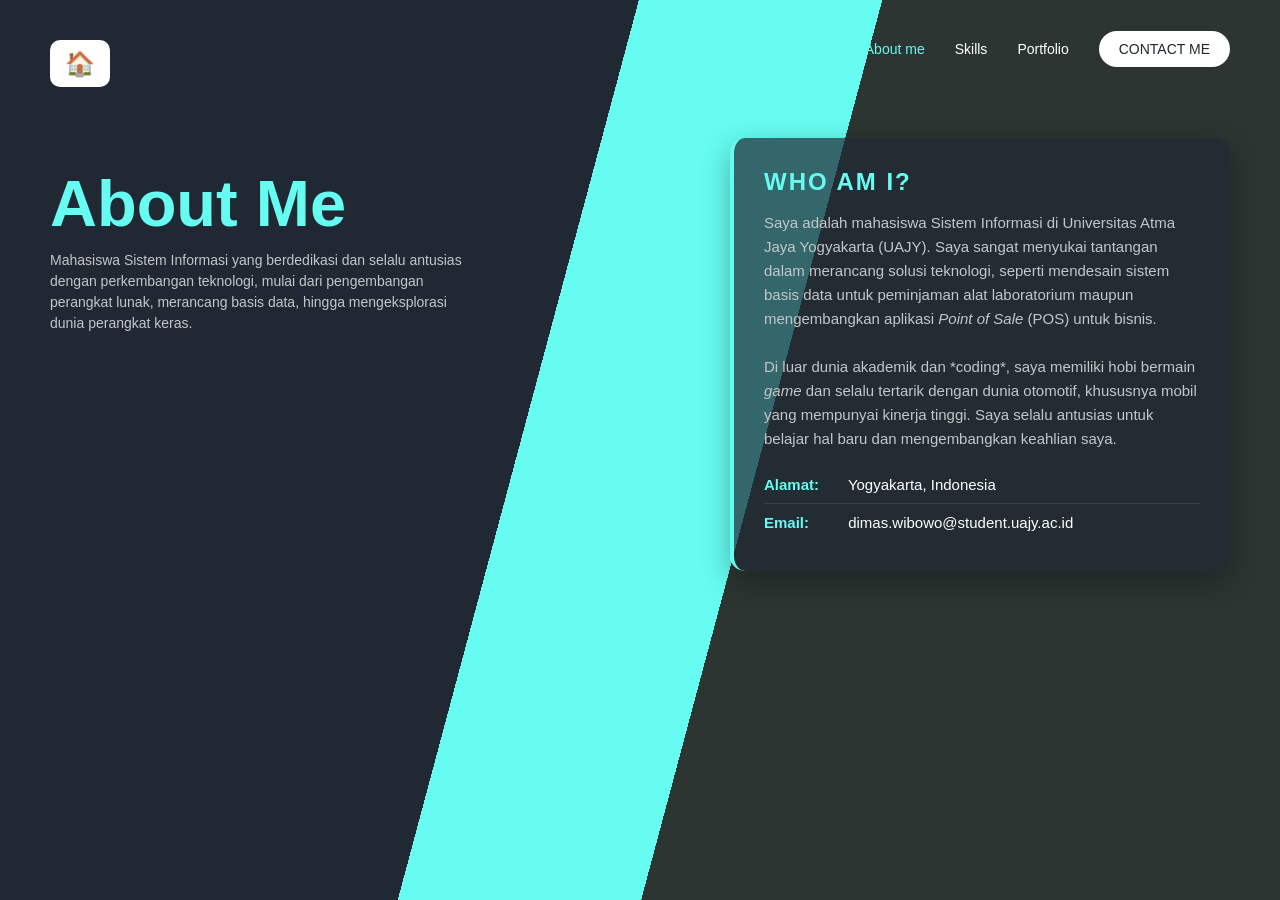
<file: About.html>
<!DOCTYPE html>
<html lang="id">
<head>
    <meta charset="UTF-8">
    <meta name="viewport" content="width=device-width, initial-scale=1.0">
    <title>About Me - Dimas Wicaksono Wibowo</title>
    <link rel="stylesheet" href="Stylesheet.css">
</head>
<body>
    <div class="container">
        <div class="left-side">
            <div class="home-icon">
                <a href="index.html">🏠</a>
            </div>
            
            <div class="hero-text">
                <h1>About Me</h1>
                <p class="short-bio">
                    Mahasiswa Sistem Informasi yang berdedikasi dan selalu antusias dengan perkembangan teknologi, mulai dari pengembangan perangkat lunak, merancang basis data, hingga mengeksplorasi dunia perangkat keras.
                </p>
            </div>
        </div>

        <div class="right-side">
            <nav class="navbar">
                <ul>
                    <li><a href="About.html" style="color: #66fcf1;">About me</a></li>
                    <li><a href="Skills.html">Skills</a></li>
                    <li><a href="Portfolio.html">Portfolio</a></li>
                    <li><a href="Contact.html" class="btn-contact">CONTACT ME</a></li>
                </ul>
            </nav>

            <div class="about-content">
                <h2 class="about-title">WHO AM I?</h2>
                <p class="about-desc">
                    Saya adalah mahasiswa Sistem Informasi di Universitas Atma Jaya Yogyakarta (UAJY). Saya sangat menyukai tantangan dalam merancang solusi teknologi, seperti mendesain sistem basis data untuk peminjaman alat laboratorium maupun mengembangkan aplikasi <em>Point of Sale</em> (POS) untuk bisnis. 
                    <br><br>
                    Di luar dunia akademik dan *coding*, saya memiliki hobi bermain <em>game</em> dan selalu tertarik dengan dunia otomotif, khususnya mobil yang mempunyai kinerja tinggi. Saya selalu antusias untuk belajar hal baru dan mengembangkan keahlian saya.
                </p>
                
                <ul class="about-details">
                    <li><strong>Alamat:</strong> Yogyakarta, Indonesia</li>
                    <li><strong>Email:</strong> dimas.wibowo@student.uajy.ac.id</li>
                </ul>
            </div>
        </div>
    </div>
</body>
</html>
</file>
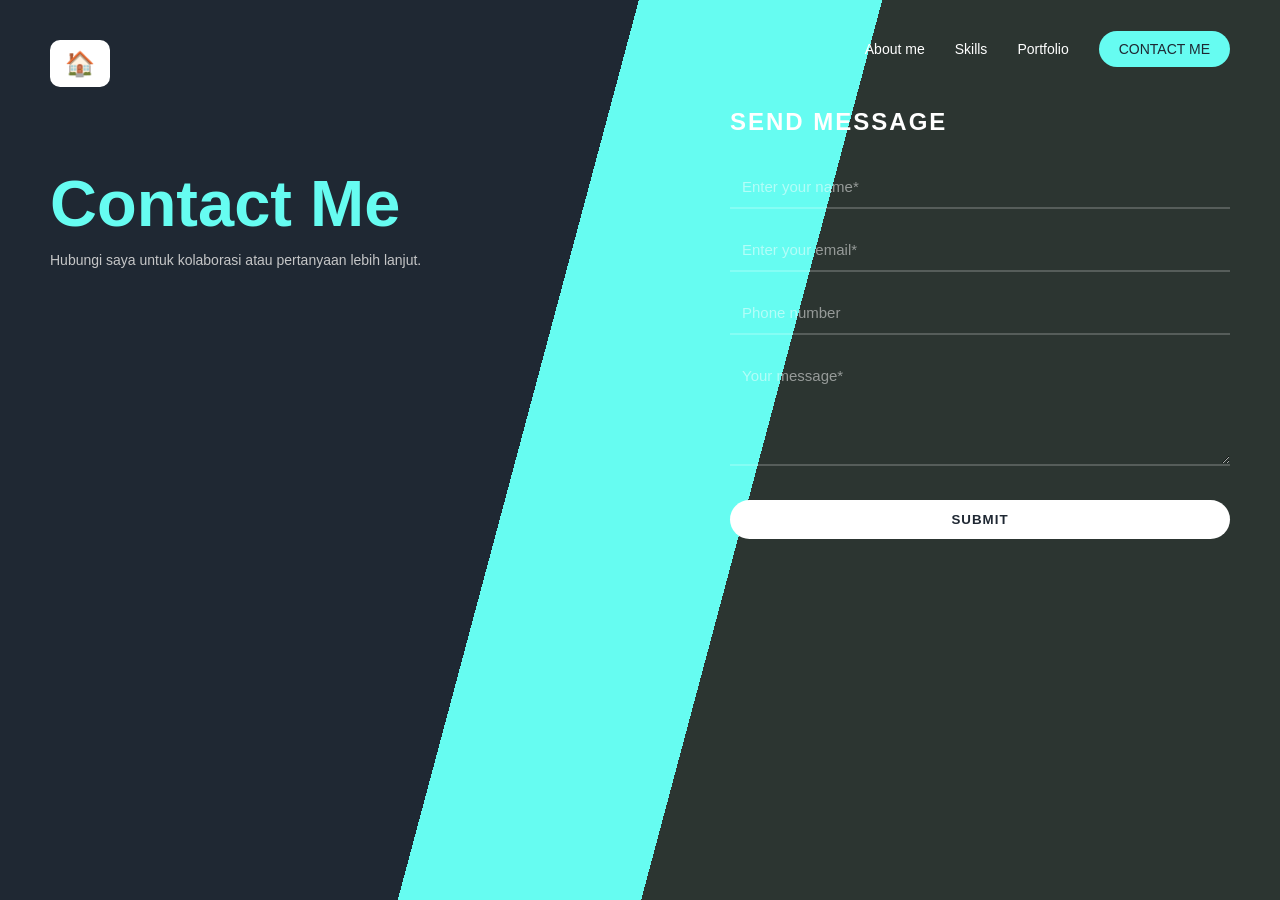
<file: Contact.html>
<!DOCTYPE html>
<html lang="id">
<head>
    <meta charset="UTF-8">
    <meta name="viewport" content="width=device-width, initial-scale=1.0">
    <title>Contact Me</title>
    <link rel="stylesheet" href="Stylesheet.css">
</head>
<body>
    <div class="container">
        <div class="left-side">
            <div class="home-icon">
                <a href="index.html">🏠</a>
            </div>
            <div class="hero-text">
                <h1>Contact Me</h1>
                <p class="short-bio">Hubungi saya untuk kolaborasi atau pertanyaan lebih lanjut.</p>
            </div>
        </div>
        <div class="right-side">
            <nav class="navbar">
                <ul>
                    <li><a href="About.html">About me</a></li>
                    <li><a href="Skills.html">Skills</a></li>
                    <li><a href="Portfolio.html">Portfolio</a></li>
                    <li><a href="Contact.html" class="btn-contact" style="background-color: #66fcf1;">CONTACT ME</a></li>
                </ul>
            </nav>
            <div class="contact-content">
                <h2 class="contact-title">SEND MESSAGE</h2>
                <form class="contact-form">
                    <div class="form-group"><input type="text" placeholder="Enter your name*" required></div>
                    <div class="form-group"><input type="email" placeholder="Enter your email*" required></div>
                    <div class="form-group"><input type="tel" placeholder="Phone number"></div>
                    <div class="form-group"><textarea placeholder="Your message*" rows="5" required></textarea></div>
                    <button type="submit" class="btn-submit">SUBMIT</button>
                </form>
            </div>
        </div>
    </div>
</body>
</html>
</file>
<file: Stylesheet.css>
* {
    margin: 0;
    padding: 0;
    box-sizing: border-box;
    font-family: 'Segoe UI', Tahoma, Geneva, Verdana, sans-serif;
}

body {
    background: linear-gradient(105deg, 
        #1f2833 0%, #1f2833 42%,   
        #66fcf1 42%, #66fcf1 58%,  
        #2c3531 58%, #2c3531 100%  
    );
    color: #ffffff;
    height: 100vh;
    overflow: hidden;
}

.container {
    display: flex;
    height: 100vh;
    background: transparent; 
}

.left-side {
    width: 50%;
    padding: 50px;
    display: flex;
    flex-direction: column;
    justify-content: space-between;
}

.home-icon a {
    text-decoration: none;
    font-size: 24px;
    background: #ffffff;
    color: #1f2833;
    padding: 10px 15px;
    border-radius: 10px;
    width: fit-content;
}

.hero-text {
    margin-top: 80px;
    flex-grow: 1;
}

.hero-text p {
    font-size: 18px;
    color: #c5c6c7;
}

.hero-text h1 {
    font-size: 65px;
    line-height: 1.1;
    margin: 10px 0;
    color: #66fcf1; 
}

.hero-text h2 {
    font-size: 18px;
    font-weight: normal;
    color: #ffffff;
    margin-bottom: 20px;
}

.short-bio {
    font-size: 14px !important;
    margin-bottom: 30px;
    line-height: 1.5;
    max-width: 80%;
}

.social-icons {
    display: flex;
    gap: 15px;
}

.social-icons a {
    text-decoration: none;
    color: #1f2833;
    background-color: #ffffff;
    width: 40px;
    height: 40px;
    display: flex;
    align-items: center;
    justify-content: center;
    border-radius: 8px;
    font-weight: bold;
    transition: 0.3s;
}

.social-icons a:hover {
    background-color: #66fcf1;
    color: #1f2833;
}

.right-side {
    width: 50%;
    padding: 40px 50px;
    display: flex;
    flex-direction: column;
    align-items: flex-end;
}

.navbar ul {
    list-style: none;
    display: flex;
    align-items: center;
    gap: 30px;
}

.navbar a {
    text-decoration: none;
    color: #ffffff;
    font-size: 14px;
    font-weight: 500;
    transition: color 0.3s;
}

.navbar a:hover {
    color: #66fcf1;
}

.btn-contact {
    background-color: #ffffff;
    color: #1f2833 !important;
    padding: 10px 20px;
    border-radius: 20px;
    font-weight: bold;
}

.btn-contact:hover {
    background-color: #66fcf1;
    color: #1f2833 !important;
}

.image-container {
    margin-top: auto;
    margin-bottom: auto;
    width: 100%;
    display: flex;
    justify-content: center;
}

.image-container img {
    max-width: 400px;
    border-radius: 20px;
    box-shadow: 0 20px 40px rgba(0,0,0,0.5);
}

.about-content {
    margin-top: 80px;
    width: 100%;
    max-width: 500px;
    background: rgba(31, 40, 51, 0.7); 
    padding: 30px;
    border-radius: 15px;
    border-left: 4px solid #66fcf1;
    box-shadow: 0 10px 30px rgba(0,0,0,0.3);
}

.about-title {
    color: #66fcf1;
    font-size: 24px;
    margin-bottom: 15px;
    letter-spacing: 2px;
}

.about-desc {
    font-size: 15px;
    line-height: 1.6;
    color: #c5c6c7;
    margin-bottom: 25px;
}

.about-details {
    list-style: none;
    color: #ffffff;
    font-size: 15px;
}

.about-details li {
    margin-bottom: 10px;
    padding-bottom: 10px;
    border-bottom: 1px solid rgba(255,255,255,0.1);
}

.about-details li:last-child {
    border-bottom: none;
    margin-bottom: 0;
}

.about-details strong {
    color: #66fcf1;
    display: inline-block;
    width: 80px;
}
.skills-content {
    margin-top: 50px;
    width: 100%;
    max-width: 600px;
    overflow-y: auto; 
    max-height: 75vh;
    padding-right: 10px;
}

.skills-content::-webkit-scrollbar {
    width: 5px;
}

.skills-content::-webkit-scrollbar-thumb {
    background: rgba(102, 252, 241, 0.2);
    border-radius: 10px;
}

.skills-category {
    color: #ffffff;
    font-size: 20px;
    margin-bottom: 25px;
    letter-spacing: 2px;
}

.cyber-skills-grid {
    display: grid;
    grid-template-columns: repeat(3, 1fr);
    gap: 20px;
}

.cyber-skill-card {
    background: rgba(31, 40, 51, 0.6);
    backdrop-filter: blur(10px);
    border: 1px solid rgba(102, 252, 241, 0.1);
    border-radius: 10px;
    padding: 30px 10px;
    display: flex;
    flex-direction: column;
    align-items: center;
    justify-content: center;
    gap: 15px;
    position: relative;
    overflow: hidden;
    transition: 0.3s ease-in-out;
}

.cyber-skill-card::before {
    content: '';
    position: absolute;
    top: 0;
    left: 0;
    width: 100%;
    height: 3px;
    background-color: #66fcf1;
    box-shadow: 0 0 10px #66fcf1;
}

.skill-icon-wrapper {
    font-size: 45px;
    color: #ffffff;
    transition: 0.3s;
}

.skill-name {
    color: #ffffff;
    font-size: 13px;
    font-weight: bold;
    letter-spacing: 1px;
    text-transform: uppercase;
}

.cyber-skill-card:hover {
    transform: translateY(-5px);
    border-color: rgba(102, 252, 241, 0.5);
    box-shadow: 0 10px 30px rgba(0,0,0,0.4);
}

.cyber-skill-card:hover .skill-icon-wrapper {
    color: #66fcf1;
    transform: scale(1.1);
}

.portfolio-content {
    margin-top: 40px;
    width: 100%;
    max-width: 600px;
}

.portfolio-title {
    color: #ffffff;
    font-size: 20px;
    margin-bottom: 20px;
    letter-spacing: 2px;
}

.portfolio-grid {
    display: grid;
    grid-template-columns: repeat(2, 1fr); 
    gap: 20px;
    overflow-y: auto; 
    max-height: 65vh; 
    padding-right: 10px;
}

.portfolio-grid::-webkit-scrollbar {
    width: 6px;
}
.portfolio-grid::-webkit-scrollbar-thumb {
    background: #66fcf1;
    border-radius: 10px;
}

.portfolio-card {
    background: rgba(31, 40, 51, 0.7);
    border: 1px solid rgba(102, 252, 241, 0.2);
    border-radius: 15px;
    padding: 15px;
    transition: 0.3s;
    display: flex;
    flex-direction: column;
}

.portfolio-card:hover {
    border-color: #66fcf1;
    transform: translateY(-5px);
    box-shadow: 0 10px 20px rgba(0,0,0,0.3);
}

.portfolio-img {
    width: 100%;
    height: 110px;
    object-fit: cover;
    border-radius: 10px;
    margin-bottom: 12px;
}

.portfolio-card h3 {
    color: #66fcf1;
    font-size: 16px;
    margin-bottom: 8px;
}

.portfolio-card p {
    color: #c5c6c7;
    font-size: 12px;
    margin-bottom: 15px;
    line-height: 1.4;
    flex-grow: 1; 
}

.portfolio-links {
    display: flex;
    gap: 15px;
}

.portfolio-links a {
    color: #ffffff;
    text-decoration: none;
    font-size: 12px;
    font-weight: bold;
    transition: 0.3s;
}

.portfolio-links a:hover {
    color: #66fcf1;
}

.contact-content {
    margin-top: 50px;
    width: 100%;
    max-width: 500px;
}

.contact-title {
    color: #ffffff;
    font-size: 24px;
    margin-bottom: 30px;
    letter-spacing: 2px;
}

.contact-form {
    display: flex;
    flex-direction: column;
    gap: 20px;
}

.form-group input, 
.form-group textarea {
    width: 100%;
    padding: 12px;
    background: transparent;
    border: none;
    border-bottom: 2px solid rgba(255, 255, 255, 0.2);
    color: #ffffff;
    font-size: 15px;
    outline: none;
    transition: 0.3s;
}

.form-group input:focus, 
.form-group textarea:focus {
    border-bottom-color: #66fcf1;
}

::placeholder {
    color: rgba(255, 255, 255, 0.5);
}

.btn-submit {
    background-color: #ffffff;
    color: #1f2833;
    border: none;
    padding: 12px;
    border-radius: 25px;
    font-weight: bold;
    cursor: pointer;
    margin-top: 10px;
    transition: 0.3s;
    letter-spacing: 1px;
}

.btn-submit:hover {
    background-color: #66fcf1;
    transform: scale(1.02);
}
</file>
